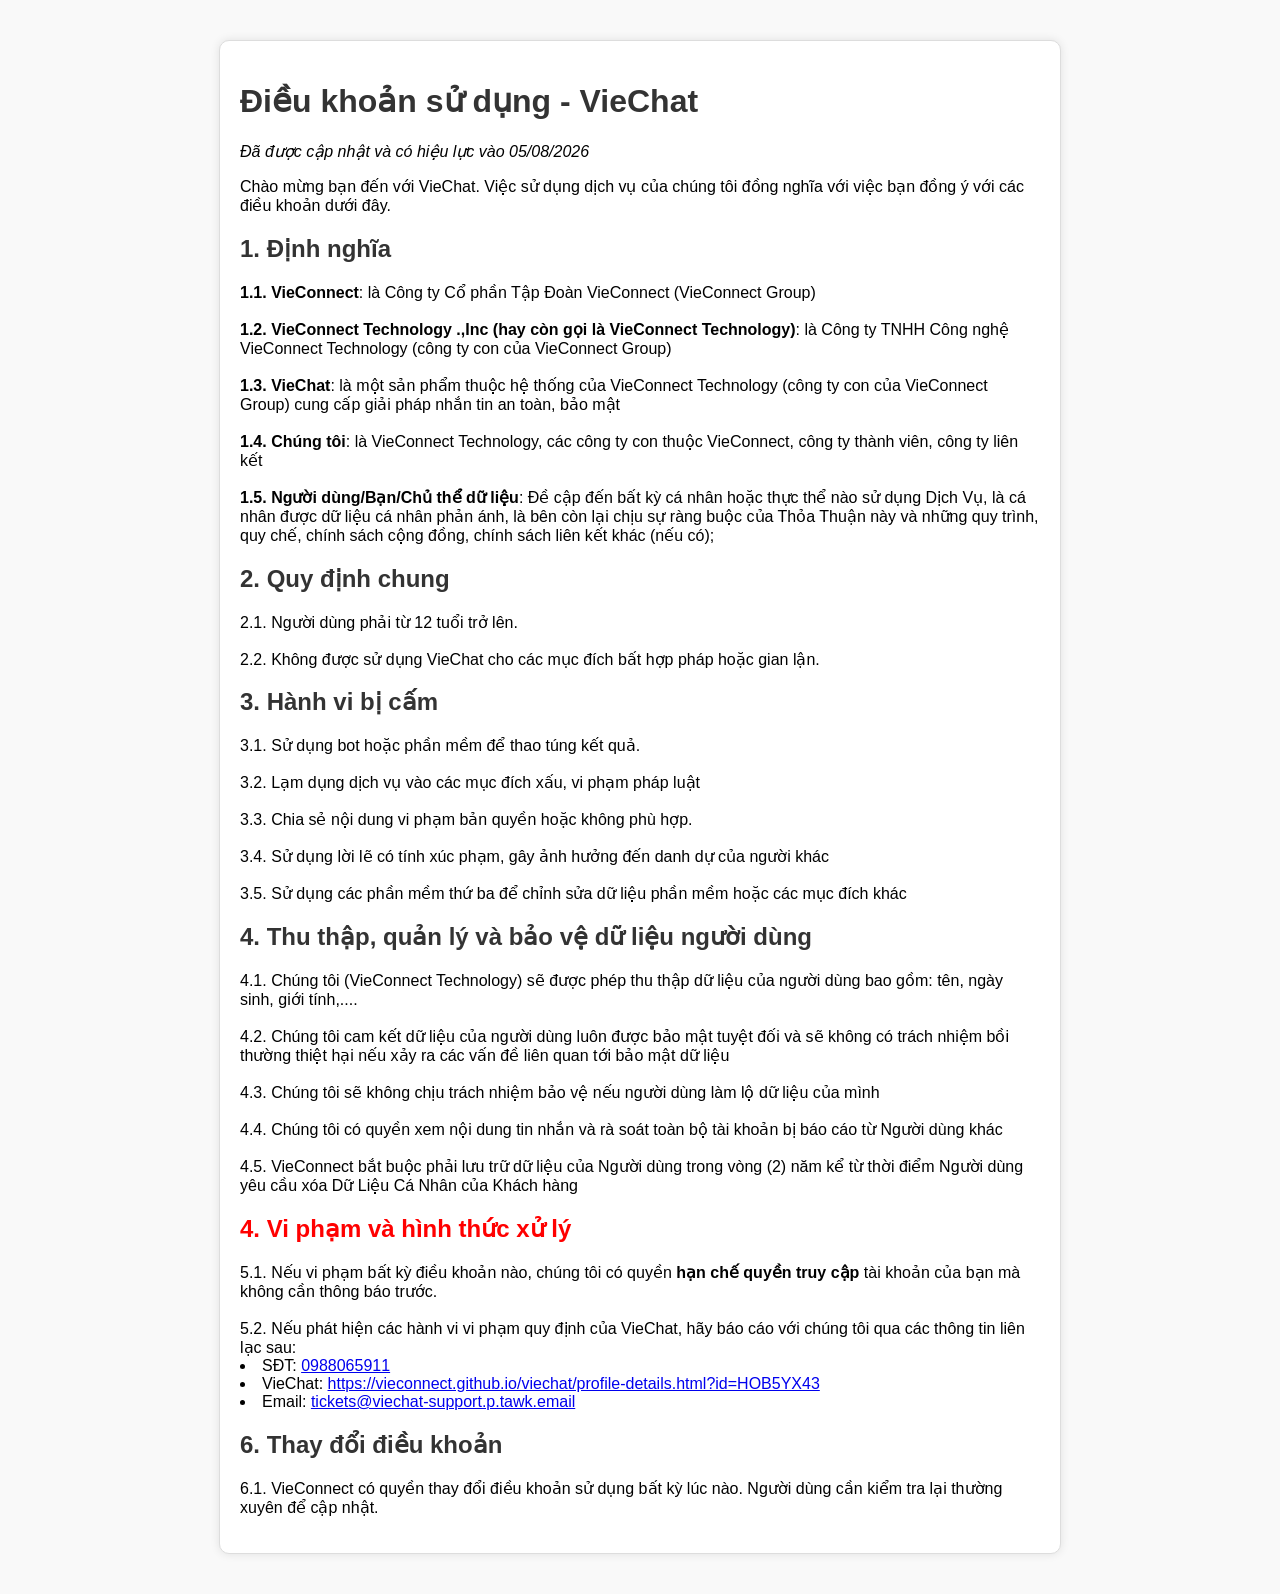
<file: dieu-khoan-su-dung.html>
<!DOCTYPE html>
<html lang="vi">
<head>
    <meta charset="UTF-8">
    <meta name="viewport" content="width=device-width, initial-scale=1.0">
    <title>Điều khoản sử dụng - VieChat</title>
    <style>
        body {
            font-family: Arial, sans-serif;
            margin: 40px;
            background-color: #f9f9f9;
            -webkit-touch-callout: none;
            -webkit-user-select: none;
            -moz-user-select: none;
            -ms-user-select: none;
            -o-user-select: none;
            user-select: none;
        }
        .container {
            max-width: 800px;
            background: white;
            padding: 20px;
            border-radius: 10px;
            box-shadow: 0 0 10px rgba(0, 0, 0, 0.1);
            margin: 1px auto; /* Đặt form ở giữa trang */
            border: 1px solid #ddd;
        }
        h1, h2 {
            color: #333;
        }
        .warning {
            color: red;
            font-weight: bold;
        }
    </style><script type=”text/JavaScript”>
function killCopy(e){
return false
}
function reEnable(){
return true
}
document.onselectstart=new Function (“return false”)
if (window.sidebar){
document.onmousedown=killCopy
document.onclick=reEnable
}
</script>
    <script language="JavaScript">
    window.onload = function() {
        document.addEventListener("contextmenu", function(e) {
            e.preventDefault();
        }, false);
        document.addEventListener("keydown", function(e) {
            //document.onkeydown = function(e) {
            // "I" key
            if (e.ctrlKey && e.shiftKey && e.keyCode == 73) {
                disabledEvent(e);
            }
            // "J" key
            if (e.ctrlKey && e.shiftKey && e.keyCode == 74) {
                disabledEvent(e);
            }
            // "S" key + macOS
            if (e.keyCode == 83 && (navigator.platform.match("Mac") ? e.metaKey : e.ctrlKey)) {
                disabledEvent(e);
            }
            // "U" key
            if (e.ctrlKey && e.keyCode == 85) {
                disabledEvent(e);
            }
            // "F12" key
            if (event.keyCode == 123) {
                disabledEvent(e);
            }
        }, false);
 
        function disabledEvent(e) {
            if (e.stopPropagation) {
                e.stopPropagation();
            } else if (window.event) {
                window.event.cancelBubble = true;
            }
            e.preventDefault();
            return false;
        }
    };
</script>

</head>
<body>
    <div class="container">
        <h1>Điều khoản sử dụng - VieChat</h1>
        <i>Đã được cập nhật và có hiệu lực vào 05/08/2026</i>
        <p>Chào mừng bạn đến với VieChat. Việc sử dụng dịch vụ của chúng tôi đồng nghĩa với việc bạn đồng ý với các điều khoản dưới đây.</p>

        <h2>1. Định nghĩa</h2>
        <p><div><strong>1.1. VieConnect</strong>: là Công ty Cổ phần Tập Đoàn VieConnect (VieConnect Group)</div>
        <br><div><strong>1.2. VieConnect Technology .,Inc (hay còn gọi là VieConnect Technology)</strong>: là Công ty TNHH Công nghệ VieConnect Technology (công ty con của VieConnect Group)</div>
        <br><div><strong>1.3. VieChat</strong>: là một sản phẩm thuộc hệ thống của VieConnect Technology (công ty con của VieConnect Group) cung cấp giải pháp nhắn tin an toàn, bảo mật</div>
        <br><div><strong>1.4. Chúng tôi</strong>: là VieConnect Technology, các công ty con thuộc VieConnect, công ty thành viên, công ty liên kết</div>
        <br><div><strong>1.5. Người dùng/Bạn/Chủ thể dữ liệu</strong>: Đề cập đến bất kỳ cá nhân hoặc thực thể nào sử dụng Dịch Vụ, là cá nhân được dữ liệu cá nhân phản ánh, là bên còn lại chịu sự ràng buộc của Thỏa Thuận này và những quy trình, quy chế, chính sách cộng đồng, chính sách liên kết khác (nếu có);</div></p>
        
        <h2>2. Quy định chung</h2>
        <p><div>2.1. Người dùng phải từ 12 tuổi trở lên.</div>
        <br><div>2.2. Không được sử dụng VieChat cho các mục đích bất hợp pháp hoặc gian lận.</div></p>
        
        <h2>3. Hành vi bị cấm</h2>
        <p><div>3.1. Sử dụng bot hoặc phần mềm để thao túng kết quả.</div>
        <br><div>3.2. Lạm dụng dịch vụ vào các mục đích xấu, vi phạm pháp luật</div>
        <br><div>3.3. Chia sẻ nội dung vi phạm bản quyền hoặc không phù hợp.</div>
        <br><div>3.4. Sử dụng lời lẽ có tính xúc phạm, gây ảnh hưởng đến danh dự của người khác</div>
        <br><div>3.5. Sử dụng các phần mềm thứ ba để chỉnh sửa dữ liệu phần mềm hoặc các mục đích khác</div></p>

        <h2>4. Thu thập, quản lý và bảo vệ dữ liệu người dùng</h2>
        <p><div>4.1. Chúng tôi (VieConnect Technology) sẽ được phép thu thập dữ liệu của người dùng bao gồm: tên, ngày sinh, giới tính,....</div>
        <br><div>4.2. Chúng tôi cam kết dữ liệu của người dùng luôn được bảo mật tuyệt đối và sẽ không có trách nhiệm bồi thường thiệt hại nếu xảy ra các vấn đề liên quan tới bảo mật dữ liệu</div>
        <br><div>4.3. Chúng tôi sẽ không chịu trách nhiệm bảo vệ nếu người dùng làm lộ dữ liệu của mình</div>
        <br><div>4.4. Chúng tôi có quyền xem nội dung tin nhắn và rà soát toàn bộ tài khoản bị báo cáo từ Người dùng khác</div>
        <br><div>4.5. VieConnect bắt buộc phải lưu trữ dữ liệu của Người dùng trong vòng (2) năm kể từ thời điểm Người dùng yêu cầu xóa Dữ Liệu Cá Nhân của Khách hàng</div>
        </p>

        <h2 class="warning">4. Vi phạm và hình thức xử lý</h2>
        <div>5.1. Nếu vi phạm bất kỳ điều khoản nào, chúng tôi có quyền <strong>hạn chế quyền truy cập</strong> tài khoản của bạn mà không cần thông báo trước.</div>
        <br><div>
          5.2. Nếu phát hiện các hành vi vi phạm quy định của VieChat, hãy báo cáo với chúng tôi qua các thông tin liên lạc sau:
          <li>SĐT: <a href="tel:0988065911">0988065911</a></li>
          <li>VieChat: <a href="https://vieconnect.github.io/viechat/profile-details.html?id=HOB5YX43" target="_blank">https://vieconnect.github.io/viechat/profile-details.html?id=HOB5YX43</a></li>
          <li>Email: <a href="mailto:tickets@viechat-support.p.tawk.email">tickets@viechat-support.p.tawk.email</a></li>
        </div></p>
        
        <h2>6. Thay đổi điều khoản</h2>
        <p><div>6.1. VieConnect có quyền thay đổi điều khoản sử dụng bất kỳ lúc nào. Người dùng cần kiểm tra lại thường xuyên để cập nhật.</div></p>
    </div>
</body>
</html>
</file>
